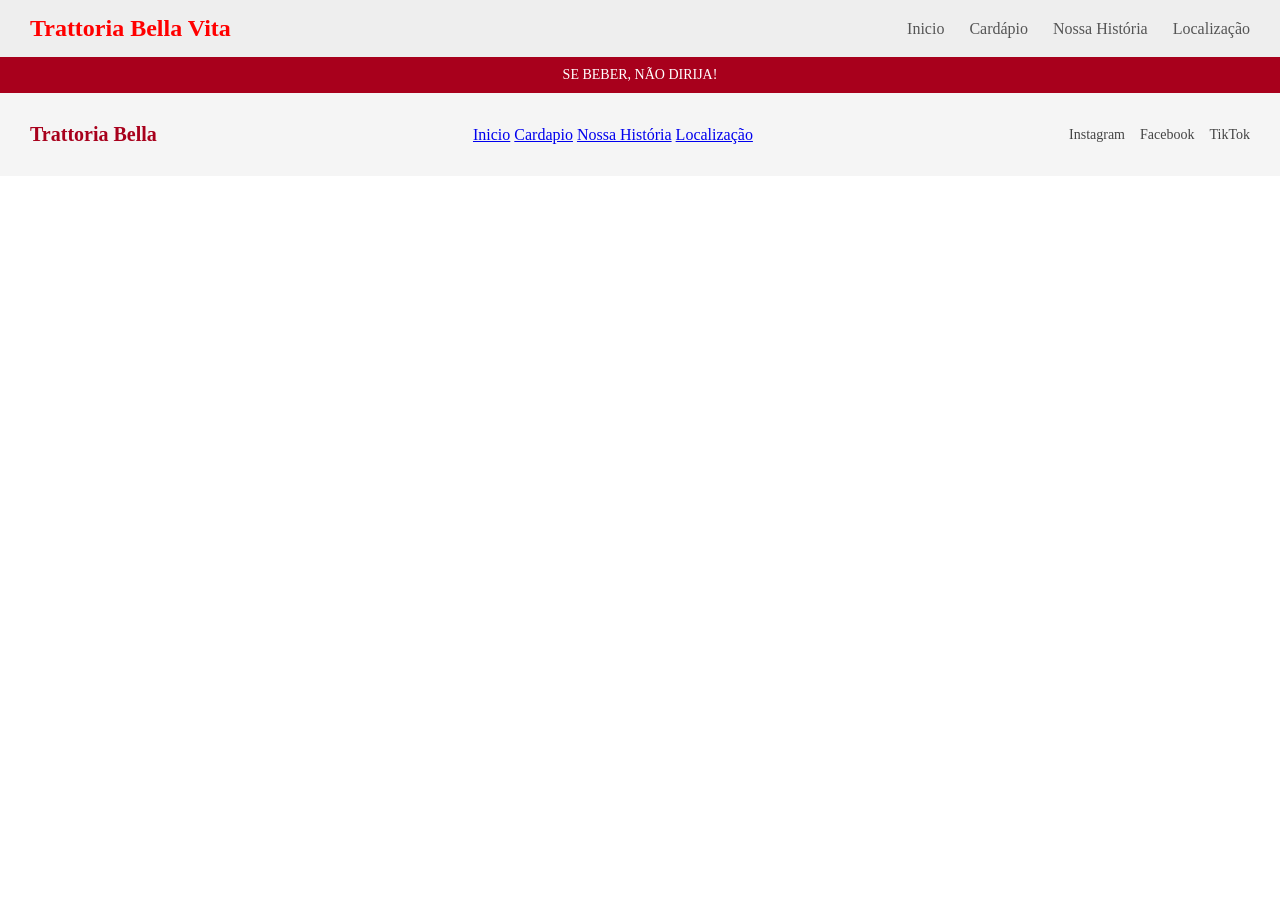
<file: index.html>
<!DOCTYPE html>
<html lang="pt-br">
<head>
    <meta charset="UTF-8">
    <meta name="viewport" content="width=device-width, initial-scale=1.0">
    <link rel="stylesheet" href="style.css">
    <title>Trattoria Bella Vita</title>
    
</head>
<body>
    <header>
     <nav class="menu">
        <h1 class="logo">Trattoria Bella Vita</h1>
        <ul class="menu-links">
<a href="index.html">Inicio</a>
<a href="cardapio.html">Cardápio</a>
<a href="nossaHistoria.html">Nossa História</a>
<a href="localizacao.html">Localização</a>
        </ul>
    </nav>
    </header>
    <footer><!--Rodapé-->
            <!--Barra vermelha-->
            <div class="barra-alerta">
                <p>SE BEBER, NÃO DIRIJA!</p>
            </div>
            <!--Conteudo principal do rodape-->
            <div class="footer-container">
                <!--Logo-->
                <div class="footer-logo">
                    <h2>Trattoria Bella</h2>
                </div>
                <!--Link do site-->
                <div class="footer-link">
                    <a href="28-04-06.html">Inicio</a>
                    <a href="cardapio.html">Cardapio</a>
                    <a href="nossaHistoria.html">Nossa História</a>
                    <a href="localizacao.html">Localização</a>
                </div>
                <!--Redes sociais-->
                <div class="footer-redes">
                    <a href="#">Instagram</a>
                    <a href="#">Facebook</a>
                    <a href="#">TikTok</a>
                </div>
            </div>
        </footer>
</body>
</html>
</file>
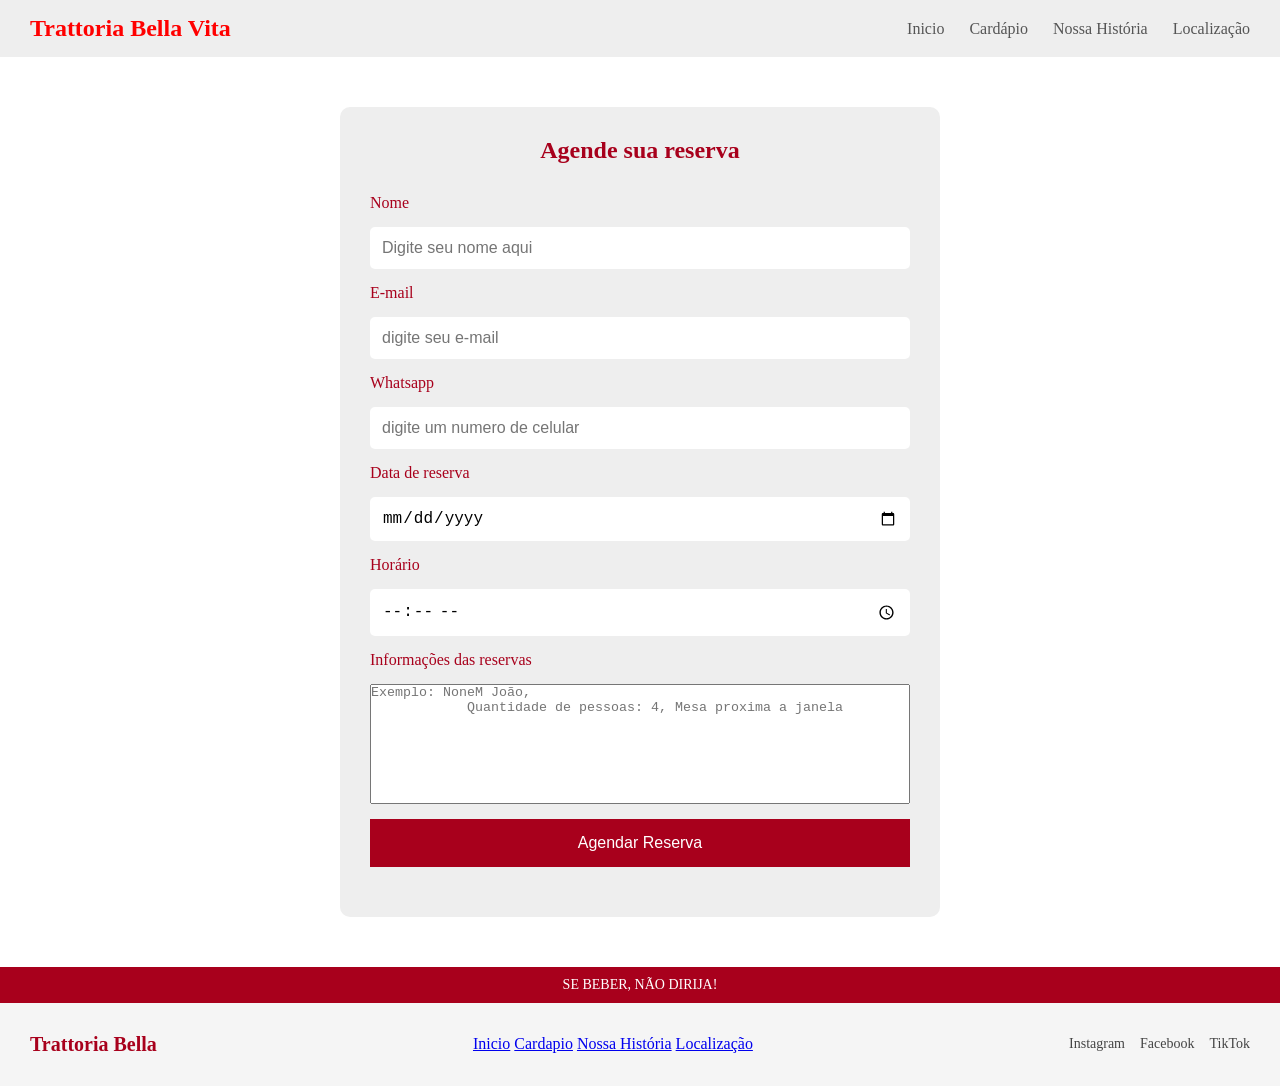
<file: contato.html>
<!DOCTYPE html>
<html lang="pt-br">
<head>
    <meta charset="UTF-8">
    <meta name="viewport" content="width=device-width, initial-scale=1.0">
    <link rel="stylesheet" href="style.css">
    <title>Trattoria Bella Vita</title>
    
</head>
<body>
    <header>
     <nav class="menu">
        <h1 class="logo">Trattoria Bella Vita</h1>
        <ul class="menu-links">
<a href="index.html">Inicio</a>
<a href="cardapio.html">Cardápio</a>
<a href="nossaHistoria.html">Nossa História</a>
<a href="localizacao.html">Localização</a>
        </ul>
    </nav>
    </header>
    <section class="contato">
        <h1>Agende sua reserva</h1>
        <!--Formulário-->
        <form id="formReserva">
            <!--nome-->
            <label>Nome</label>
            <input type="text" id="nome" placeholder="Digite seu nome aqui">

            <!--email-->
            <label>E-mail</label>
            <input type="email" id="email" placeholder="digite seu e-mail">

            <!--whatsapp-->
            <label>Whatsapp</label>
            <input type="tel" id="whatsapp" placeholder="digite um numero de celular">

            <!--Data-->
            <label>Data de reserva</label>
            <input type="date" id="data">

            <!--Horario-->
            <label>Horário</label>
            <input type="time" id="horario">

            <!--observações-->
            <label>Informações das reservas</label>
            <textarea id="mensagem" placeholder="Exemplo: NoneM João, 
            Quantidade de pessoas: 4, Mesa proxima a janela"></textarea>
            <!--botão-->
            <button type="submit"> Agendar Reserva</button>
        </form>
        <!--mensagem-->
        <p id="resultado"></p>
    </section>
    <!--conecta com javascript-->
    <script src="script.js"></script>
    <footer><!--Rodapé-->
            <!--Barra vermelha-->
            <div class="barra-alerta">
                <p>SE BEBER, NÃO DIRIJA!</p>
            </div>
            <!--Conteudo principal do rodape-->
            <div class="footer-container">
                <!--Logo-->
                <div class="footer-logo">
                    <h2>Trattoria Bella</h2>
                </div>
                <!--Link do site-->
                <div class="footer-link">
                    <a href="28-04-06.html">Inicio</a>
                    <a href="cardapio.html">Cardapio</a>
                    <a href="nossaHistoria.html">Nossa História</a>
                    <a href="localizacao.html">Localização</a>
                </div>
                <!--Redes sociais-->
                <div class="footer-redes">
                    <a href="#">Instagram</a>
                    <a href="#">Facebook</a>
                    <a href="#">TikTok</a>
                </div>
            </div>
        </footer>
</body>
</html>
</file>
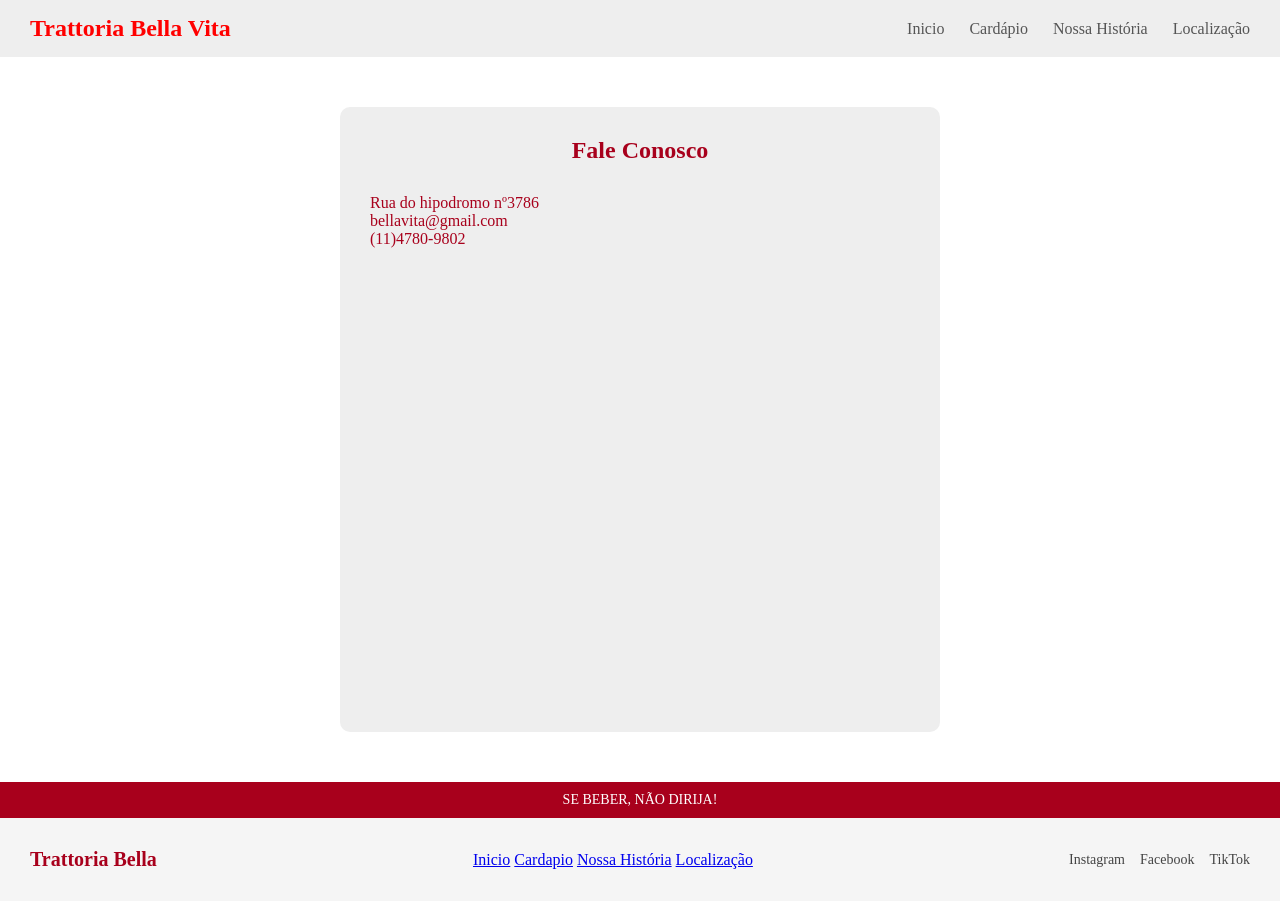
<file: localizacao.html>
<!DOCTYPE html>
<html lang="pt-br">
<head>
    <meta charset="UTF-8">
    <meta name="viewport" content="width=device-width, initial-scale=1.0">
    <link rel="stylesheet" href="style.css">
    <title>Trattoria Bella Vita</title>
    
</head>
<body>
    <header>
     <nav class="menu">
        <h1 class="logo">Trattoria Bella Vita</h1>
        <ul class="menu-links">
<a href="index.html">Inicio</a>
<a href="cardapio.html">Cardápio</a>
<a href="nossaHistoria.html">Nossa História</a>
<a href="localizacao.html">Localização</a>
        </ul>
    </nav>
    </header>
    <section class="contato">
        <h1>Fale Conosco</h1>
        <div class="info-contato">
        <p>Rua do hipodromo nº3786</p>
        <p>bellavita@gmail.com</p>
        <p>(11)4780-9802</p>
        </div>
        <!--Mapa-->
        <div class="mapa">
            <iframe src="https://www.google.com/maps/embed?pb=!1m18!1m12!1m3!1d3657.629618246569!2d-46.6092016237886!3d-23.545820361023157!2m3!1f0!2f0!3f0!3m2!1i1024!2i768!4f13.1!3m3!1m2!1s0x94ce5924608fb22b%3A0xb84b3cee5cbaa8b2!2zUnVhIEhpcMOzZHJvbW8sIDM3ODYgLSBCcsOhcywgU8OjbyBQYXVsbyAtIFNQ!5e0!3m2!1spt-BR!2sbr!4v1778020677064!5m2!1spt-BR!2sbr" width="600" height="450" style="border:0;" allowfullscreen="" loading="lazy" referrerpolicy="no-referrer-when-downgrade"></iframe>
        </div>
    </section>
    
    <footer><!--Rodapé-->
            <!--Barra vermelha-->
            <div class="barra-alerta">
                <p>SE BEBER, NÃO DIRIJA!</p>
            </div>
            <!--Conteudo principal do rodape-->
            <div class="footer-container">
                <!--Logo-->
                <div class="footer-logo">
                    <h2>Trattoria Bella</h2>
                </div>
                <!--Link do site-->
                <div class="footer-link">
                    <a href="28-04-06.html">Inicio</a>
                    <a href="cardapio.html">Cardapio</a>
                    <a href="nossaHistoria.html">Nossa História</a>
                    <a href="localizacao.html">Localização</a>
                </div>
                <!--Redes sociais-->
                <div class="footer-redes">
                    <a href="#">Instagram</a>
                    <a href="#">Facebook</a>
                    <a href="#">TikTok</a>
                </div>
            </div>
        </footer>
</body>
</html>
</file>
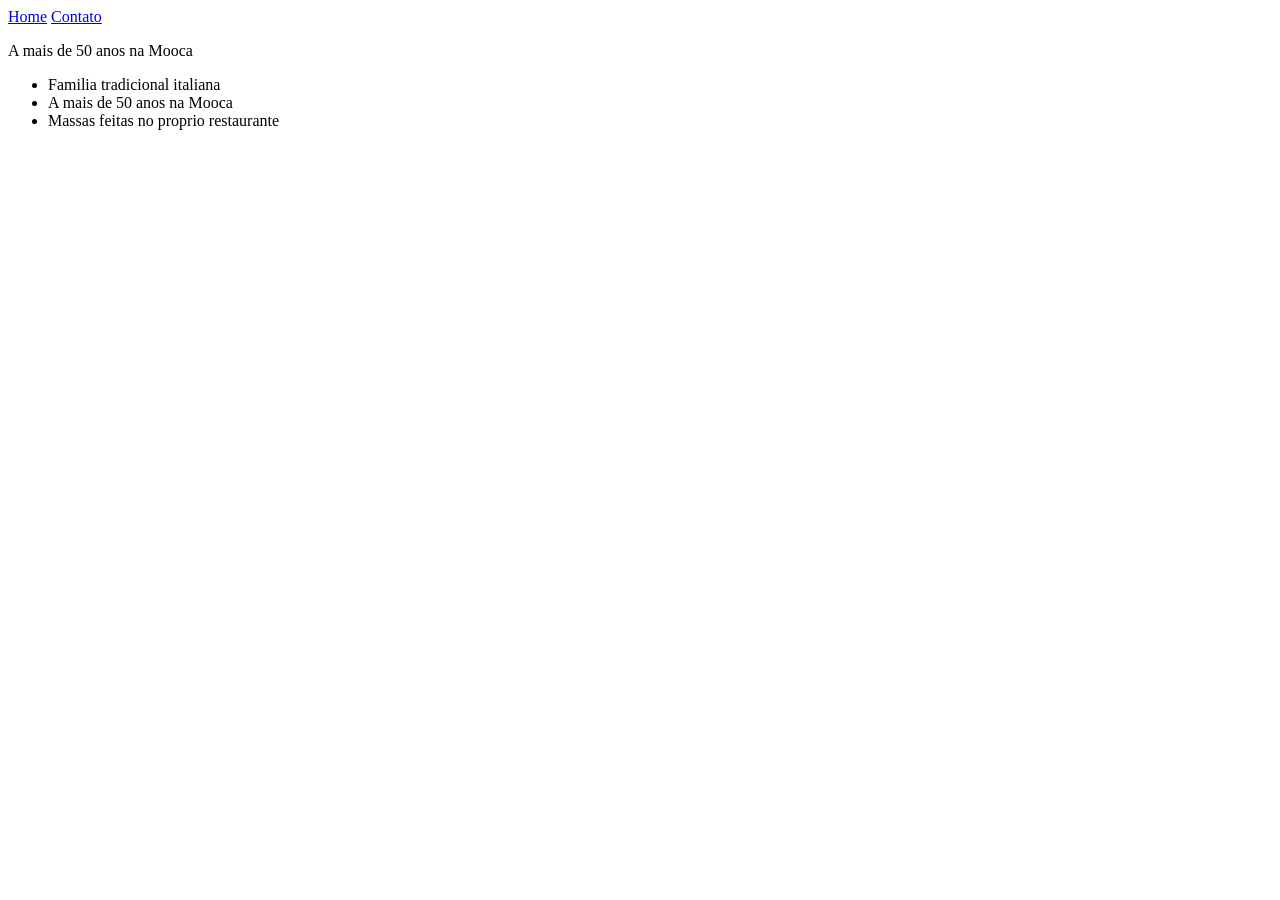
<file: sobre.html>
<!DOCTYPE html>
<html lang="pt-br">
<head>
    <meta charset="UTF-8">
    <meta name="viewport" content="width=device-width, initial-scale=1.0">
    <title>Sobre</title>
</head>
<body>
    <nav>
        <a href="index.html">Home</a>
        <a href="contato.html">Contato</a>
    </nav>
    <p>A mais de 50 anos na Mooca</p>
    <!--lista desordenada-->
    <ul>
        <li>Familia tradicional italiana</li>
        <li>A mais de 50 anos na Mooca</li>
        <li>Massas feitas no proprio restaurante</li>
    </ul>
    </body>
</html>
</file>
<file: style.css>
/* Reset básico */
* {
    margin: 0;
    padding: 0;
    box-sizing: border-box;
}

.menu,
.menu-links,
.footer-container{
    display: flex;
}

/* Menu principal */
.menu {
    /*display: flex;*/
    justify-content: space-between; /* separa logo e menu */
    align-items: center;
    background-color: #eee;
    padding: 15px 30px;
}

/* Logo */
.logo {
    color: red;
    font-size: 24px;
    font-weight: bold;
}

/* Lista */
.menu-links {
    list-style: none;
    /*display: flex;*/
    gap: 25px; /* espaço entre os itens */
}

/* Links */
.menu-links a {
    text-decoration: none;
    color: #555;
    font-size: 16px;
    transition: 0.3s;
}

/* Hover (efeito ao passar o mouse) */
.menu-links a:hover {
    color: red;
}

/* Item ativo (Início) */
.menu-links .ativo {
    color: red;
    font-weight: bold;
}
/*Contato*/
.contato{
    max-width:600px;
    margin: 50px auto;
    background-color: #eee;
    padding: 30px;
    border-radius: 10px;
    color: #a8001c;
}
.contato h1{
    text-align: center;
    margin-bottom: 30px;
    color: #a8001c;
}
form{
    display: flex;
    flex-direction: column;
    gap: 15px;
}
/*input*/
input, text{
    padding: 12px;
    border: none;
    border-radius: 5px;
    font-size: 16px;
}
textarea{
    height: 120px;
    resize: none;
}
/*botão*/
button{
    background-color: #a8001c;
    color: white;
    border: none;
    padding: 15px;
    font-size: 16px;
    cursor: pointer;
    transition: 0.3s;
}
button:hover{
    background-color: red;
}
#resultado{
    margin-top: 20px;
    text-align: center;
    font-weight: bold;
}


/* ===== FOOTER ===== */

/* Barra vermelha superior */
.barra-alerta {
    background-color: #a8001c; 
    /* vermelho escuro */

    color: white; 
    /* texto branco */

    text-align: center; 
    /* centraliza o texto */

    padding: 10px; 
    /* espaço interno */

    font-size: 14px; 
    /* tamanho da fonte */
}

/* Container principal do footer */
.footer-container {
    /*display: flex; */
    /* coloca os elementos lado a lado */

    justify-content: space-between; 
    /* separa os blocos (logo / links / redes) */

    align-items: center; 
    /* alinha verticalmente */

    background-color: #f5f5f5; 
    /* fundo cinza claro */

    padding: 30px; 
    /* espaçamento interno */

    flex-wrap: wrap; 
    /* quebra linha em telas menores */
}

/* Logo */
.footer-logo h2 {
    color: #a8001c; 
    /* vermelho */

    font-size: 20px;
}

/* Links do site */
.footer-links {
    display: flex; 
    flex-direction: column; 
    /* coloca links em coluna */

    gap: 10px; 
    /* espaço entre os links */
}

.footer-links a {
    text-decoration: none; 
    /* remove sublinhado */

    color: #444; 
    /* cor cinza */

    font-size: 14px;
}

/* Hover links */
.footer-links a:hover {
    color: #a8001c; 
    /* muda para vermelho ao passar o mouse */
}

/* Redes sociais */
.footer-redes {
    display: flex; 
    gap: 15px; 
    /* espaço entre os itens */
}

.footer-redes a {
    text-decoration: none;
    color: #444;
    font-size: 14px;
}

/* Hover redes */
.footer-redes a:hover {
    color: #a8001c;
}
</file>
